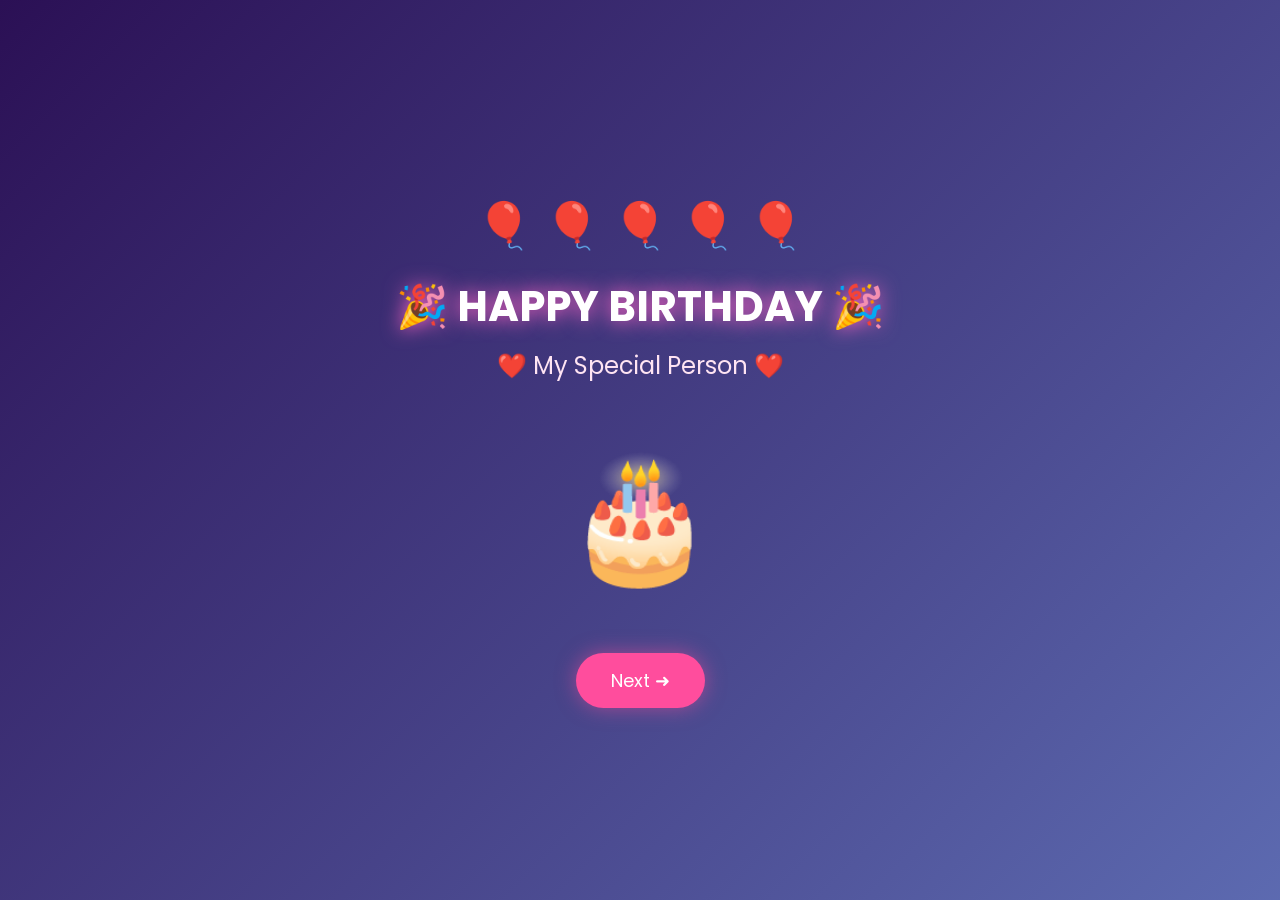
<file: celebration.html>
<!DOCTYPE html>
<html lang="en">

<head>

<meta charset="UTF-8">

<meta name="viewport" content="width=device-width, initial-scale=1.0">

<title>Happy Birthday ❤️</title>

<link rel="stylesheet" href="style.css">

</head>

<body>

<div class="celebration">

<div class="balloons">
🎈 🎈 🎈 🎈 🎈
</div>

<h1 class="birthdayTitle">
🎉 HAPPY BIRTHDAY 🎉
</h1>

<h2 class="birthdayName">
❤️ My Special Person ❤️
</h2>

<div class="cake">

🎂

</div>

<button class="nextBtn"
onclick="window.location.href='message.html'">

Next ➜

</button>

</div>

</body>

</html>
</file>
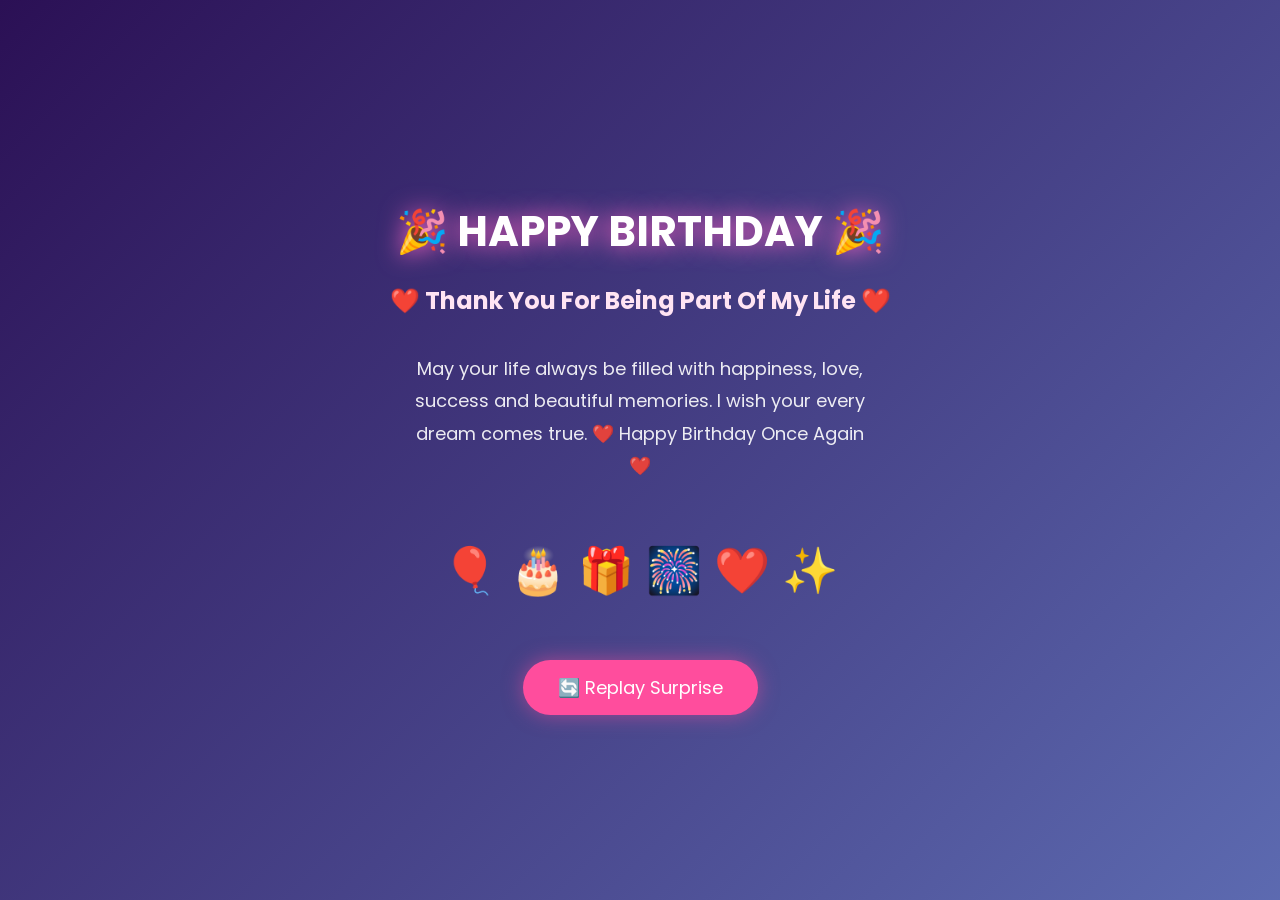
<file: final.html>
<!DOCTYPE html>
<html lang="en">
<head>
<meta charset="UTF-8">
<meta name="viewport" content="width=device-width, initial-scale=1.0">
<title>Happy Birthday ❤️</title>

<link rel="stylesheet" href="style.css">

</head>

<body>

<div class="finalPage">

<h1 class="finalTitle">

🎉 HAPPY BIRTHDAY 🎉

</h1>

<h2>

❤️ Thank You For Being Part Of My Life ❤️

</h2>

<p class="finalMessage">

May your life always be filled with happiness,
love, success and beautiful memories.

I wish your every dream comes true.

❤️ Happy Birthday Once Again ❤️

</p>

<div class="emoji">

🎈 🎂 🎁 🎆 ❤️ ✨

</div>

<button class="nextBtn"

onclick="window.location.href='index.html'">

🔄 Replay Surprise

</button>

</div>

</body>

</html>
</file>
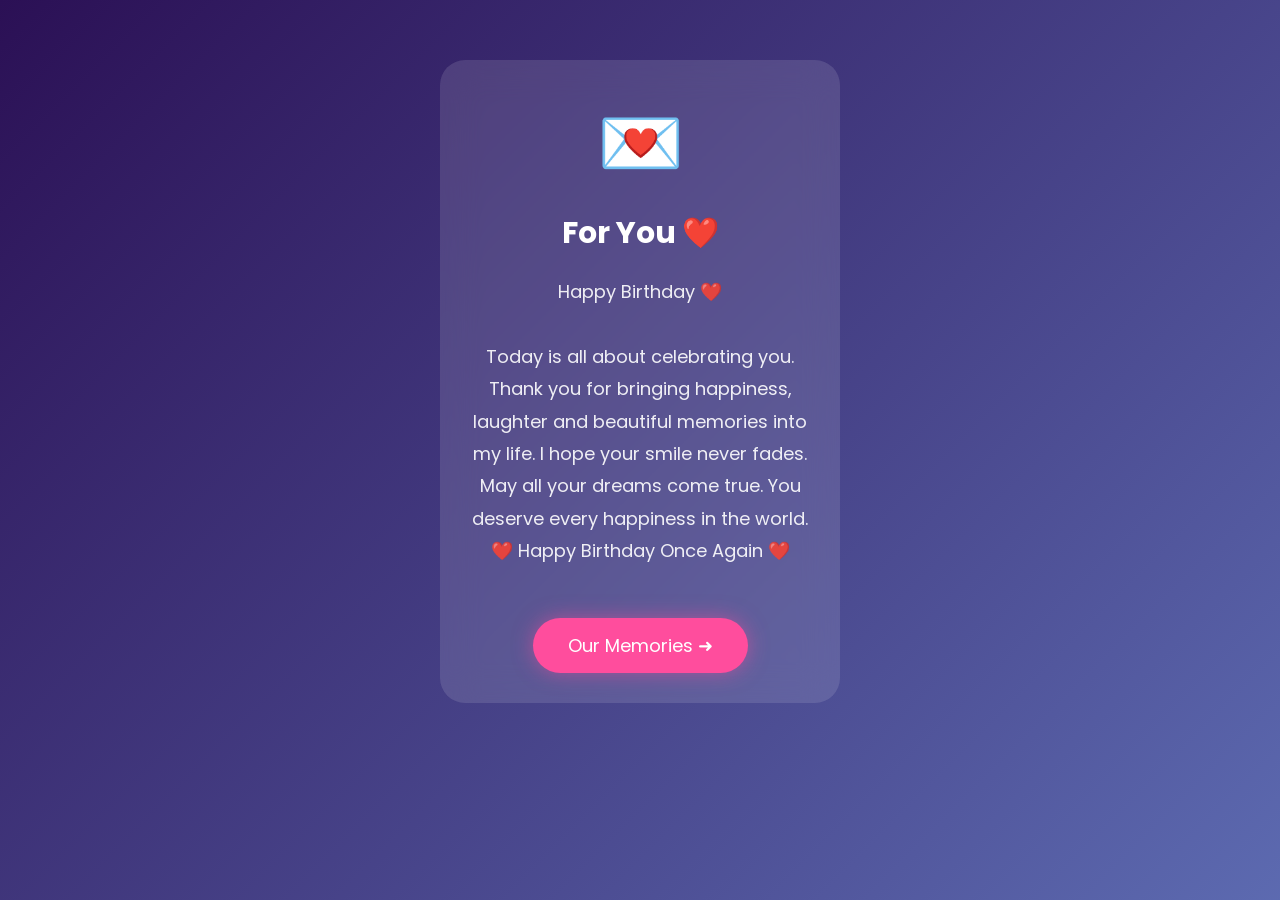
<file: message.html>
<!DOCTYPE html>
<html lang="en">

<head>
<meta charset="UTF-8">
<meta name="viewport" content="width=device-width, initial-scale=1.0">

<title>Special Message ❤️</title>

<link rel="stylesheet" href="style.css">

</head>

<body>

<div class="messageCard">

<div class="letter">
💌
</div>

<h1>For You ❤️</h1>

<p class="loveMessage">

Happy Birthday ❤️

<br><br>

Today is all about celebrating you.

Thank you for bringing happiness, laughter and beautiful memories into my life.

I hope your smile never fades.

May all your dreams come true.

You deserve every happiness in the world.

❤️ Happy Birthday Once Again ❤️

</p>

<button class="nextBtn"
onclick="window.location.href='memory1.html'">

Our Memories ➜

</button>

</div>

</body>

</html>
</file>
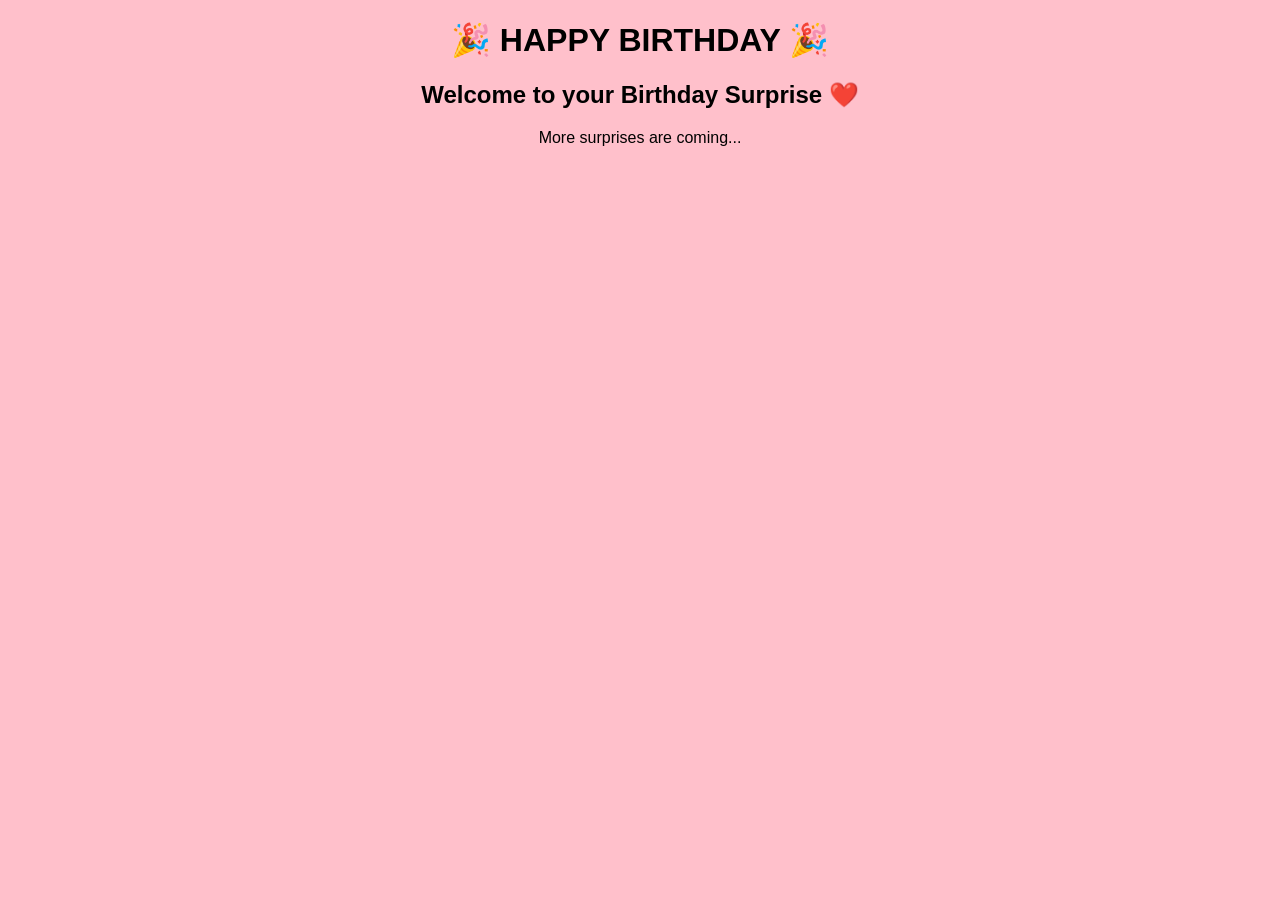
<file: surprise.html>
<!DOCTYPE html>
<html>
<head>
    <title>Happy Birthday</title>
</head>
<body style="text-align:center; background:pink; font-family:Arial;">

    <h1>🎉 HAPPY BIRTHDAY 🎉</h1>

    <h2>Welcome to your Birthday Surprise ❤️</h2>

    <p>More surprises are coming...</p>

</body>
</html>
</file>
<file: style.css>
/* Google Font */
@import url('https://fonts.googleapis.com/css2?family=Poppins:wght@300;500;700&display=swap');

*{
margin:0;
padding:0;
box-sizing:border-box;
font-family:'Poppins',sans-serif;
}

body{
height:100vh;
display:flex;
justify-content:center;
align-items:center;
background:linear-gradient(135deg,#2b1055,#7597de,#ff4d9d);
background-size:300% 300%;
animation:bgMove 10s ease infinite;
overflow:hidden;
}

@keyframes bgMove{
0%{background-position:0% 50%;}
50%{background-position:100% 50%;}
100%{background-position:0% 50%;}
}

.container{
width:360px;
padding:30px;
background:rgba(255,255,255,.12);
backdrop-filter:blur(18px);
border-radius:30px;
border:1px solid rgba(255,255,255,.25);
box-shadow:0 15px 40px rgba(0,0,0,.35);
text-align:center;
animation:fadeIn 1s ease;
}

@keyframes fadeIn{
from{
opacity:0;
transform:translateY(30px);
}
to{
opacity:1;
transform:translateY(0);
}
}

.lock{
font-size:70px;
animation:float 2.5s ease-in-out infinite;
}

@keyframes float{
0%,100%{transform:translateY(0);}
50%{transform:translateY(-10px);}
}

h1{
margin-top:15px;
color:white;
font-size:30px;
}

p{
color:white;
opacity:.9;
margin:10px 0 25px;
}

.pinDisplay{
font-size:36px;
letter-spacing:12px;
color:white;
margin-bottom:25px;
font-weight:bold;
}

.keypad{
display:grid;
grid-template-columns:repeat(3,80px);
gap:18px;
justify-content:center;
}

.keypad button{
width:75px;
height:75px;
border-radius:50%;
border:none;
background:rgba(255,255,255,.18);
color:white;
font-size:28px;
backdrop-filter:blur(8px);
cursor:pointer;
transition:.2s;
box-shadow:0 5px 15px rgba(0,0,0,.2);
}

.keypad button:hover{
transform:scale(1.08);
background:#ff4d9d;
}

.keypad button:active{
transform:scale(.92);
}
.background{
position:fixed;
width:100%;
height:100%;
top:0;
left:0;
overflow:hidden;
pointer-events:none;
}

.background span{
position:absolute;
font-size:30px;
animation:floatUp 12s linear infinite;
opacity:.6;
}

.background span:nth-child(1){left:10%;animation-delay:0s;}
.background span:nth-child(2){left:25%;animation-delay:2s;}
.background span:nth-child(3){left:40%;animation-delay:4s;}
.background span:nth-child(4){left:55%;animation-delay:6s;}
.background span:nth-child(5){left:70%;animation-delay:8s;}
.background span:nth-child(6){left:82%;animation-delay:3s;}
.background span:nth-child(7){left:90%;animation-delay:5s;}
.background span:nth-child(8){left:96%;animation-delay:7s;}

@keyframes floatUp{
0%{
transform:translateY(100vh) scale(.5);
opacity:0;
}
20%{
opacity:1;
}
100%{
transform:translateY(-120vh) scale(1.3);
opacity:0;
}
}
/* Secret Message */
.secret{
    color:#ffd6ec;
    font-size:14px;
    margin-top:-10px;
    margin-bottom:20px;
    animation:pulse 2s infinite;
}

/* Lock Glow */
.lock{
    text-shadow:
    0 0 15px white,
    0 0 30px #ff66c4,
    0 0 50px #ff66c4;
}

/* Card Glow */
.container{
    animation:fadeIn 1s ease,
              glowCard 3s infinite alternate;
}

@keyframes glowCard{

from{
box-shadow:0 0 20px rgba(255,255,255,.2);
}

to{
box-shadow:
0 0 40px rgba(255,255,255,.4),
0 0 80px rgba(255,105,180,.35);
}

}

/* Secret Pulse */
@keyframes pulse{

0%{
opacity:.6;
}

50%{
opacity:1;
transform:scale(1.05);
}

100%{
opacity:.6;
}

}

/* Keypad Animation */
.keypad button:hover{
transform:translateY(-5px) scale(1.08);
box-shadow:0 0 25px #ff66c4;
}

.keypad button:active{
transform:scale(.9);
background:white;
color:#ff4d9d;
}
.wrong-container{
width:350px;
padding:35px;
background:rgba(255,255,255,.12);
backdrop-filter:blur(18px);
border-radius:30px;
text-align:center;
border:1px solid rgba(255,255,255,.2);
animation:shake .5s;
}

.wrong-lock{
font-size:70px;
margin-bottom:20px;
animation:shake .5s;
}

@keyframes shake{

0%{transform:translateX(0);}
20%{transform:translateX(-10px);}
40%{transform:translateX(10px);}
60%{transform:translateX(-10px);}
80%{transform:translateX(10px);}
100%{transform:translateX(0);}

}

.wrong-container h1{
color:#ff4d6d;
}

.wrong-container p{
color:white;
margin:20px 0;
}

.wrong-container button{
margin-top:20px;
padding:14px 35px;
border:none;
border-radius:30px;
background:#ff4d6d;
color:white;
font-size:18px;
cursor:pointer;
transition:.3s;
}

.wrong-container button:hover{
transform:scale(1.08);
}
/* Celebration Page */

.celebration{

height:100vh;

display:flex;

flex-direction:column;

justify-content:center;

align-items:center;

text-align:center;

animation:fadeIn 2s;

}

.birthdayTitle{

font-size:42px;

color:white;

text-shadow:0 0 20px #ff66c4;

margin-bottom:10px;

}

.birthdayName{

color:#ffe4f3;

margin-bottom:25px;

font-weight:400;

}

.balloons{

font-size:45px;

animation:float 3s ease-in-out infinite;

}

.cake{

font-size:120px;

margin:20px;

animation:cakeUp 2s;

}

.nextBtn{

margin-top:30px;

padding:15px 45px;

background:#ff4d9d;

border:none;

border-radius:40px;

color:white;

font-size:20px;

cursor:pointer;

box-shadow:0 0 20px rgba(255,77,157,.5);

transition:.3s;

}

.nextBtn:hover{

transform:scale(1.08);

}
/* Message Page */

.messageCard{

width:90%;
max-width:400px;

margin:auto;

margin-top:60px;

padding:30px;

background:rgba(255,255,255,.12);

backdrop-filter:blur(18px);

border-radius:25px;

text-align:center;

animation:fadeIn 2s;

}

.letter{

font-size:70px;

margin-bottom:15px;

animation:float 2s infinite;

}

.messageCard h1{

color:white;

margin-bottom:20px;

}

.loveMessage{

color:white;

line-height:1.8;

font-size:18px;

}
.memoryCard{
width:90%;
max-width:420px;
margin:auto;
margin-top:30px;
padding:25px;
background:rgba(255,255,255,.12);
backdrop-filter:blur(18px);
border-radius:25px;
text-align:center;
animation:fadeIn 1s;
}

.memoryPhoto{
width:100%;
border-radius:20px;
margin:20px 0;
box-shadow:0 0 25px rgba(255,255,255,.3);
}

.memoryMessage{
color:white;
line-height:1.8;
}

.memoryMessage h2{
margin-bottom:10px;
}

.memoryMessage p{
font-size:16px;
}

.nextBtn{
margin-top:25px;
padding:14px 35px;
border:none;
border-radius:30px;
background:#ff4d9d;
color:white;
font-size:18px;
cursor:pointer;
transition:.3s;
}

.nextBtn:hover{
transform:scale(1.05);
}
/* Final Page */

.finalPage{

height:100vh;

display:flex;

flex-direction:column;

justify-content:center;

align-items:center;

text-align:center;

padding:25px;

animation:fadeIn 2s;

}

.finalTitle{

font-size:42px;

color:white;

text-shadow:0 0 25px #ff66c4;

margin-bottom:20px;

}

.finalPage h2{

color:#ffe4f3;

margin-bottom:25px;

}

.finalMessage{

color:white;

font-size:18px;

line-height:1.8;

max-width:450px;

}

.emoji{

font-size:45px;

margin:30px 0;

animation:float 3s infinite;

}
</file>
